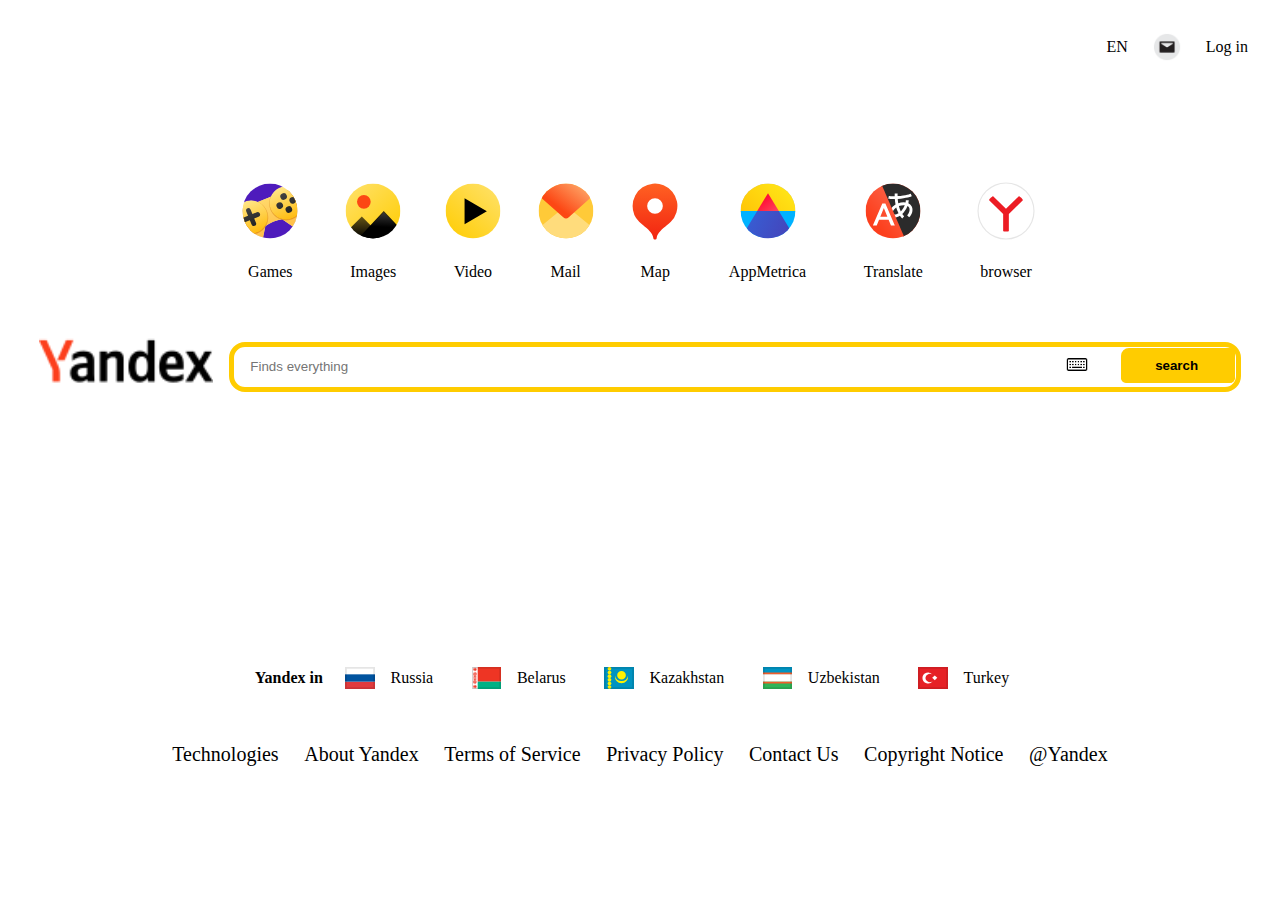
<file: Yandex/index.html>
<!DOCTYPE html>
<html lang="en">
<head>
    <meta charset="UTF-8">
    <meta http-equiv="X-UA-Compatible" content="IE=edge">
    <meta name="viewport" content="width=device-width, initial-scale=1.0">
    <link rel="icon" href="./Assets/y1.png">
    <title>Yandex</title>
    <link rel="stylesheet" href="style.css">
</head>
<body oncontextm enu="return false">

    <header>
            <ul>
                <li>EN</li>
                <li> <img  src="./Assets/email.png" alt=""> </LI>
                <li>Log in</li>
            </ul>
    </header>
    <main>
         <section class="icon">
            <div class="games">
                <ul>
                    <li>
                        <img class="apps" src="./Assets/games.svg" alt="">
                        <p class="box">Games</p>
                    </li>
                </ul>
            </div>
            <div class="images">
                <ul>
                    <li>
                        <img class="apps" src="./Assets/images.svg" alt="">
                        <p class="box">Images</p>
                    </li>
                </ul>
            </div>
            <div class="video">
                <ul>
                    <li>
                        <img class="apps" src="./Assets/video.svg" alt="">
                        <p class="box">Video</p>
                    </li>
                </ul>
            </div>
            <div class="mail2">
                <ul>
                    <li>
                        <img class="apps" src="./Assets/mail.svg" alt="">
                        <p class="box">Mail</p>
                    </li>
                </ul>
            </div>
            <div class="map">
                <ul>
                    <li>
                        <img class="apps" src="./Assets/maps.svg" alt="">
                        <p class="box">Map</p>
                    </li>
                </ul>
            </div>
            <div class="appmetrica">
                <ul>
                    <li>
                        <img class="apps" src="./Assets/appmetrica.svg" alt="">
                        <p class="box">AppMetrica</p>
                    </li>
                </ul>
            </div>
            <div class="translate">
                <ul>
                    <li>
                        <img class="apps" src="./Assets/transate.svg" alt="">
                        <p class="box">Translate</p>
                    </li>
                </ul>
            </div>
            <div class="browser">
                <ul>
                    <li>
                        <img class="apps" src="./Assets/browser.svg" alt="">
                        <p class="box">browser</p>
                    </li>
                </ul>
            </div>
        </section>
        <section id="search-bar">

                  <img height="70px" width="70px" class="yandex" src="./Assets/Yandex.png" alt="">
                <div class="text">
                            <input type="text" name="" id="" placeholder="Finds everything"> 
                            <img height="29px" src="./Assets/keyboard.png" alt=""> 
                            <button>search</button>
                </div>
        </section>
    </main>
    <footer>
       
        <section id="countries">
            <div class="flexbox">
                    <div>
                        <ul>
                    <li> Yandex in</li>
                        </ul>
                  </div>
                    <div>
                        <ul>
                            <li><img src="./Assets/Russia.svg" alt=""> <p>Russia</p> </li>
                        </ul>
                    </div>
                    <div>
                        <ul>
                            <li><img src="./Assets/Bela.svg" alt=""><p>Belarus</p></li>

                        </ul>
                    </div>
                    <div>
                        <ul>
                            <li><img src="./Assets/Kaz.svg" alt=""><p>Kazakhstan</p></li>
                        </ul>
                    </div>
                    <div>
                        <ul>
                            <li><img src="./Assets/uz.svg" alt=""><p>Uzbekistan</p></li>
                        </ul>
                    </div>
                    <div>
                        <ul>
                            <li><img src="./Assets/Turk.svg" alt=""><p>Turkey</p></li>
                        </ul>
                    </div>
            </div>
        </section>
        <section id="bottom">
            <div>
            <ul>
                <li>Technologies</li>
                <li>About Yandex</li>
                <li>Terms of Service</li>
                <li>Privacy Policy</li>
                <li>Contact Us</li>
                <li>Copyright Notice</li>
                <li>@Yandex</li>
            </ul>
        </div>
    
        </section>
    </footer>              
        
        
</body>
</html>


<style>

    .yandex{
        pointer-events: none;
    }

</style>
</file>
<file: Yandex/style.css>
*{
    margin: 0;
    padding: 0;
    box-sizing: border-box;
    font-weight: normal;
    list-style: none;
    width: auto;
    
}

header ul{
    list-style: none;
    display: flex;
    justify-content: flex-end;
    flex-direction: row;
    padding: 2rem;
    text-align: center;
    cursor: pointer;
}
header ul li{
    display: flex;
    margin-left: 1.5rem;
    justify-content: center;
    align-items: center;
}
header ul img{
    height: 30px;
    pointer-events: none;

}

section{
    display: flex;
    justify-content:center;
    align-items: center;
}
.icon{
    display: flex;
    justify-content: center;
    align-items: center;
    margin-top: 5%;
    padding: 0.5rem;
    
}
div ul li{
    margin: 0.5rem;
    justify-content: center;
    text-align: center;
    padding: 0.3rem;
    cursor: pointer;
   ;
}



.icon :hover{
    cursor: pointer;
    color: coral;
    margin-top: -1rem;
}

div ul li p{
    margin: 1rem;
}
.games img{
    height: 4rem;
    pointer-events: none;
    
}
.images img{
    height: 4rem;
    pointer-events: none;
    border: none;
}
.video img{
    height: 4rem;
    pointer-events: none;
    cursor: pointer;
}
.mail2 img{
    height: 4rem;
    pointer-events: none;
}
.map img{
    height: 4rem;
    pointer-events: none;
}
.appmetrica img{
    height: 4rem;
    pointer-events: none;
}
.translate img{
    height: 4rem;
    pointer-events: none;
   
}
.browser img{
    height: 4rem;
    pointer-events: none;
    
}


#search-bar{
    display: flex;
    width: auto;
    justify-content: center;
    margin-bottom: 1rem;
    margin-top: 0.5%;
    
}

.text{
    display: flex;
    width: auto;
    justify-content: center;
    border: 5px solid #FFCC00;
    border-radius: 1rem;
    margin-top: 1.0rem;
    margin-left: 1.0rem;
    


}
.text input{
    display: flex;
    height: 40px;
    width: 22cm;
    border: none;
    border-radius: 1rem;
    padding-left: 1rem;
}
.text img{
    height: 29px;
    padding-right: 2rem;
    padding-top: 0.4rem;
    background: none;
    border: none;

}
.text button{
    height: 35px;
    width: 3cm;
    margin:1px;
    font-weight: bolder;
    border: 3px #FFCC00;
    border-radius: 0.5rem;
    border-bottom-left-radius: 0.3rem;
    border-top-right-radius: 0.3rem;
    border-bottom-right-radius: 0.3rem;
    background: #FFCC00;
    background-color: #FFCC00;
    text-align: center;
    border-right: 3px solid #FFCC00;
}


#countries{
    display: flex;
    margin-top: 15%;
    justify-content: center;
    
    
}

.flexbox{
    display: flex;

}
.flexbox div{
    display: flex;

}
.flexbox div ul{
    display: flex;
    
}
.flexbox div ul li{
    display: flex;
    justify-content: center;
    align-items: center;
    padding: 0.2rem;
    font-weight: bolder;
    margin-top: 4rem;
    
    
}
.flexbox div ul li{
    text-align: center;
    
}
.flexbox ul li img{
    height: 22px;
    cursor: pointer;
}
.flexbox ul li p{
    font-weight: normal;
    font-size: bold;
    cursor: pointer;
}

footer{
    list-style: none;
    margin-top: 7%;
}
.button{
    border-radius: 30px;
    cursor: pointer;
}

#bottom ul{
    display: flex;
    align-items: center;
    
    
}

#bottom ul {
    justify-content: center;
    padding: 1rem 1.rem;
    margin-top: 1rem;
    

}
#bottom{
    font-size: 20px;
    font-weight: 500;
}
.hello{
    margin-top: 2rem;
}
</file>
